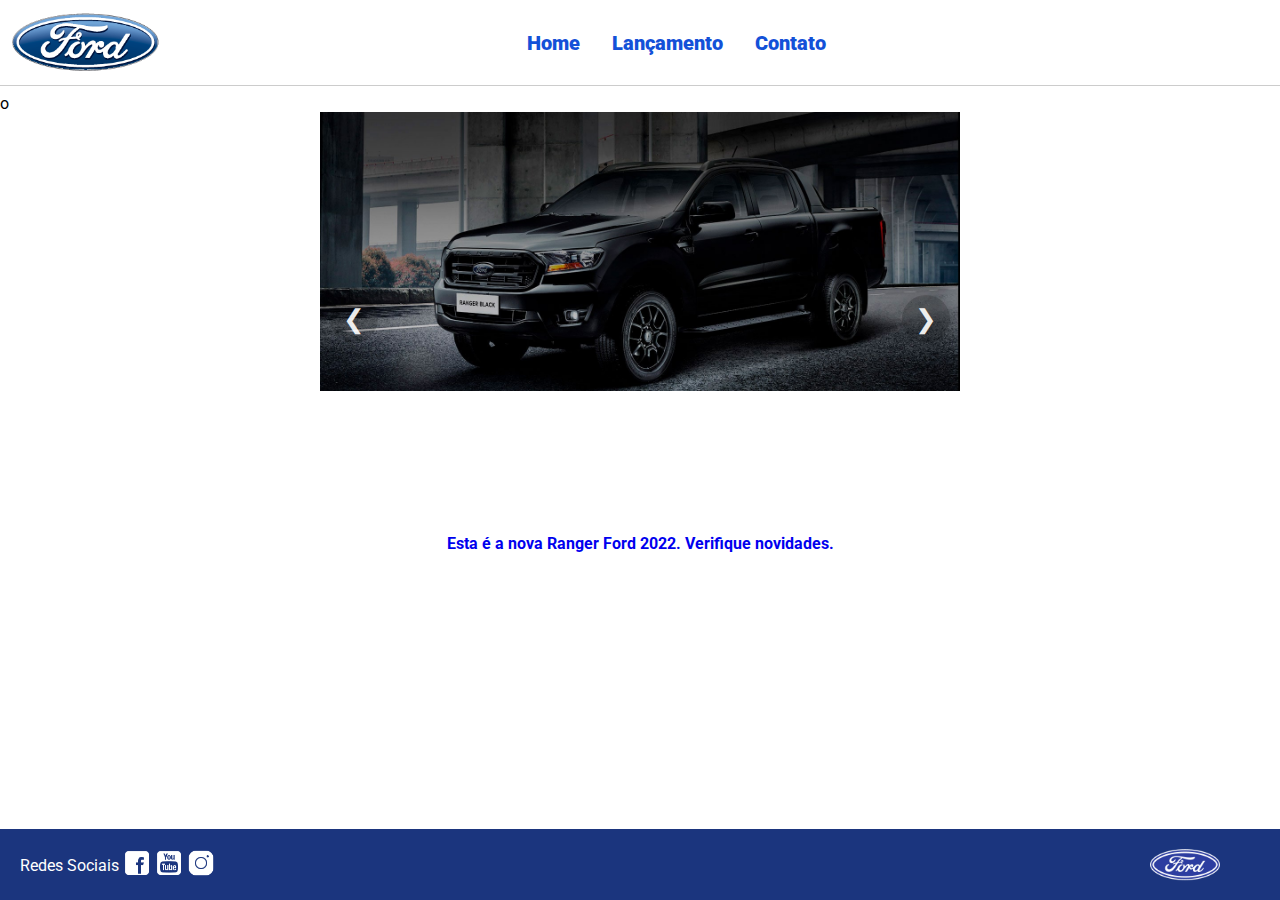
<file: index.html>
<!DOCTYPE html>
<html lang="pt-br">
<head>
    <meta charset="UTF-8">
    <meta http-equiv="X-UA-Compatible" content="IE=edge">
    <meta name="viewport" content="width=device-width, initial-scale=1.0">
    <title>Ford</title>    
    <link href="css/reset.css" rel="stylesheet">
    <link href="css/style.css" rel="stylesheet">
    <script src="js/carousel.js"></script>
</head>
<body>
    <header>       
        <div>
            <img src="img/logo-ford-256.png" width="150" class="logo" />
        </div>
        <nav>
            <ul>
                <li>
                    <a href="index.html">Home</a>
                </li>
                <li>
                    <a href="lancamento.html">Lançamento</a>
                </li>
                <li>
                    <a href="contato.html">Contato</a>
                </li>
            </ul>
        </nav>

    </header>
    <main>o
        <div id="carousel">
            <button id="prevBtn" class="carousel-btn left-btn">❮</button>
            <button id="nextBtn" class="carousel-btn right-btn">❯</button>
        </div>
        <div id="carousel-title">
        </div>
        <script>
            carouselArr.push(new Carousel("imagem_1.jpg","Esta é a nova Ranger Ford 2022. Verifique novidades.","lancamento.html"));
            carouselArr.push(new Carousel("imagem_2.jpg","Ford a nossa história","#"));
            carouselArr.push(new Carousel("imagem_3.jpg","Nova Ford Bronco Sport 2022","lancamento.html"));
            Carousel.Start(carouselArr);
        </script>
    </main>
    <footer>
        <nav id="social">
            <ul>
                <li><span class="redesociais">Redes Sociais</span></li>
                <li><a href="#" title="Facebook"><img src="img/facebook-50.png"></a></li>
                <li><a href="#" title="YouTube"><img src="img/youtube-squared-50.png"></a></li>
                <li><a href="#" title="Instagram"><img src="img/instagram-logo-50.png"></a></li>
            </ul>
        </nav>
        <div>
           <img src="img/ford-96.png" width="70"  />
        </div>
    </footer>    
</body>
</html>
</file>
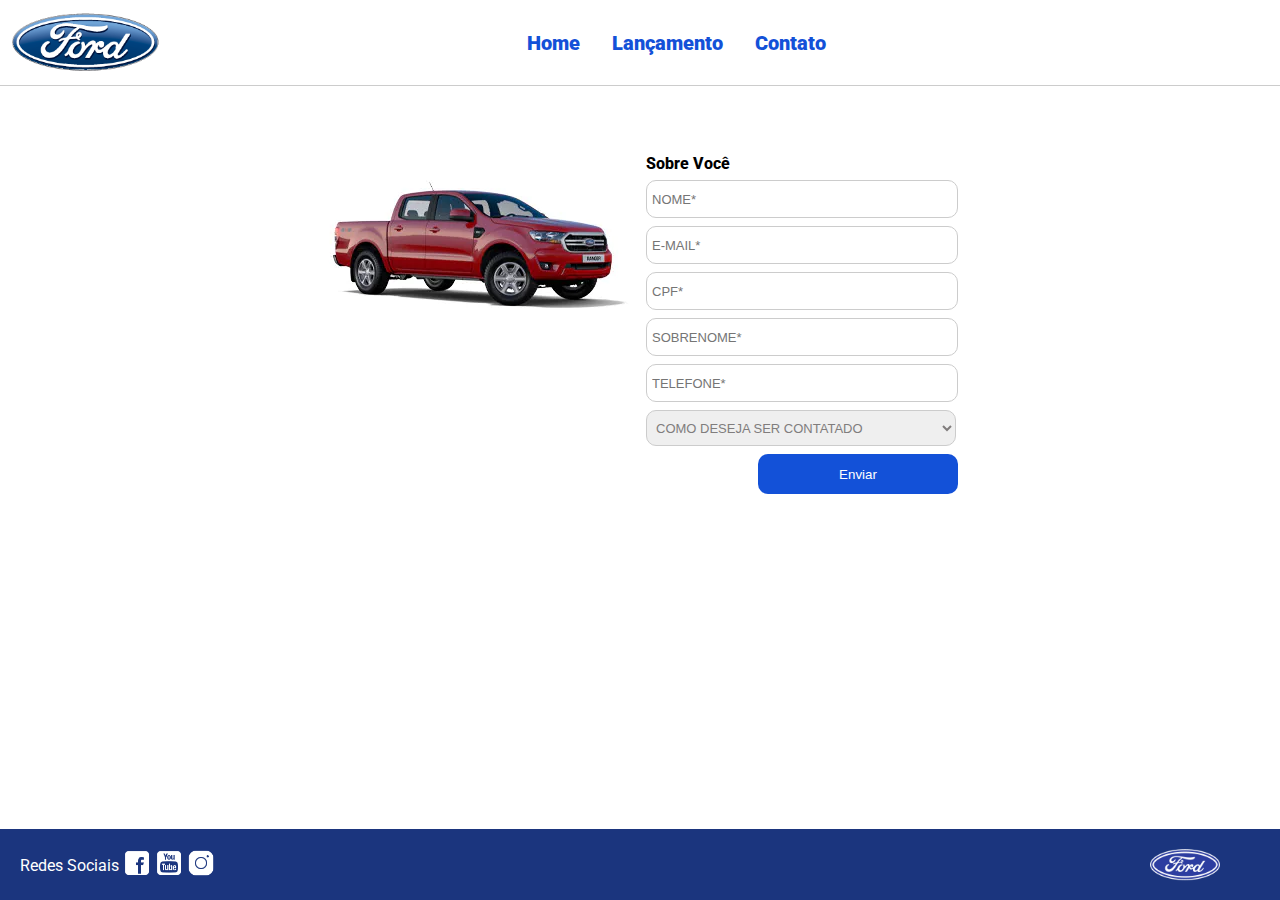
<file: contato.html>
<!DOCTYPE html>
<html lang="pt-br">
<head>
    <meta charset="UTF-8">
    <meta http-equiv="X-UA-Compatible" content="IE=edge">
    <meta name="viewport" content="width=device-width, initial-scale=1.0">
    <title>Ford</title>    
    <link href="css/reset.css" rel="stylesheet">
    <link href="css/style.css" rel="stylesheet">
    <link href="css/form.css" rel="stylesheet">
    <script src="js/form.js"></script>
</head>
<body>
    <header>       
        <div>
            <img src="img/logo-ford-256.png" width="150" class="logo" />
        </div>
        <nav>
            <ul>
                <li>
                    <a href="index.html">Home</a>
                </li>
                <li>
                    <a href="lancamento.html">Lançamento</a>
                </li>
                <li>
                    <a href="contato.html">Contato</a>
                </li>
            </ul>
        </nav>

    </header>
    <main>
        <div class="forms">
            <div>
                <img src="img/xls 2.2 diesel.jpg">
            </div>
            <div>
                <h2 class="titulo">Sobre Você</h2>
            <form onsubmit="return Post(this);">
                <input type="text" name="nome" placeholder="NOME*" class="fordform" required>
                <input type="text" name="email" placeholder="E-MAIL*" class="fordform" required>
                <input type="text" name="cpf" placeholder="CPF*" class="fordform" required>
                <input type="text" name="sobrenome" placeholder="SOBRENOME*" class="fordform" required>
                <input type="text" name="telefone" placeholder="TELEFONE*" class="fordform" required>
                <select name="contato" class="fordform" required>
                    <option selected>COMO DESEJA SER CONTATADO</option>
                    <option>TELEFONE</option>
                    <option>E-MAIL</option>
                </select>
            <button type="submit">Enviar</button>
            </form>
            </div>
        </div>
    </main>
    <footer>
        <nav id="social">
            <ul>
                <li><span class="redesociais">Redes Sociais</span></li>
                <li><a href="#" title="Facebook"><img src="img/facebook-50.png"></a></li>
                <li><a href="#" title="YouTube"><img src="img/youtube-squared-50.png"></a></li>
                <li><a href="#" title="Instagram"><img src="img/instagram-logo-50.png"></a></li>
            </ul>
        </nav>
        <div>
           <img src="img/ford-96.png" width="70"  />
        </div>
    </footer>    
</body>
</html>
</file>
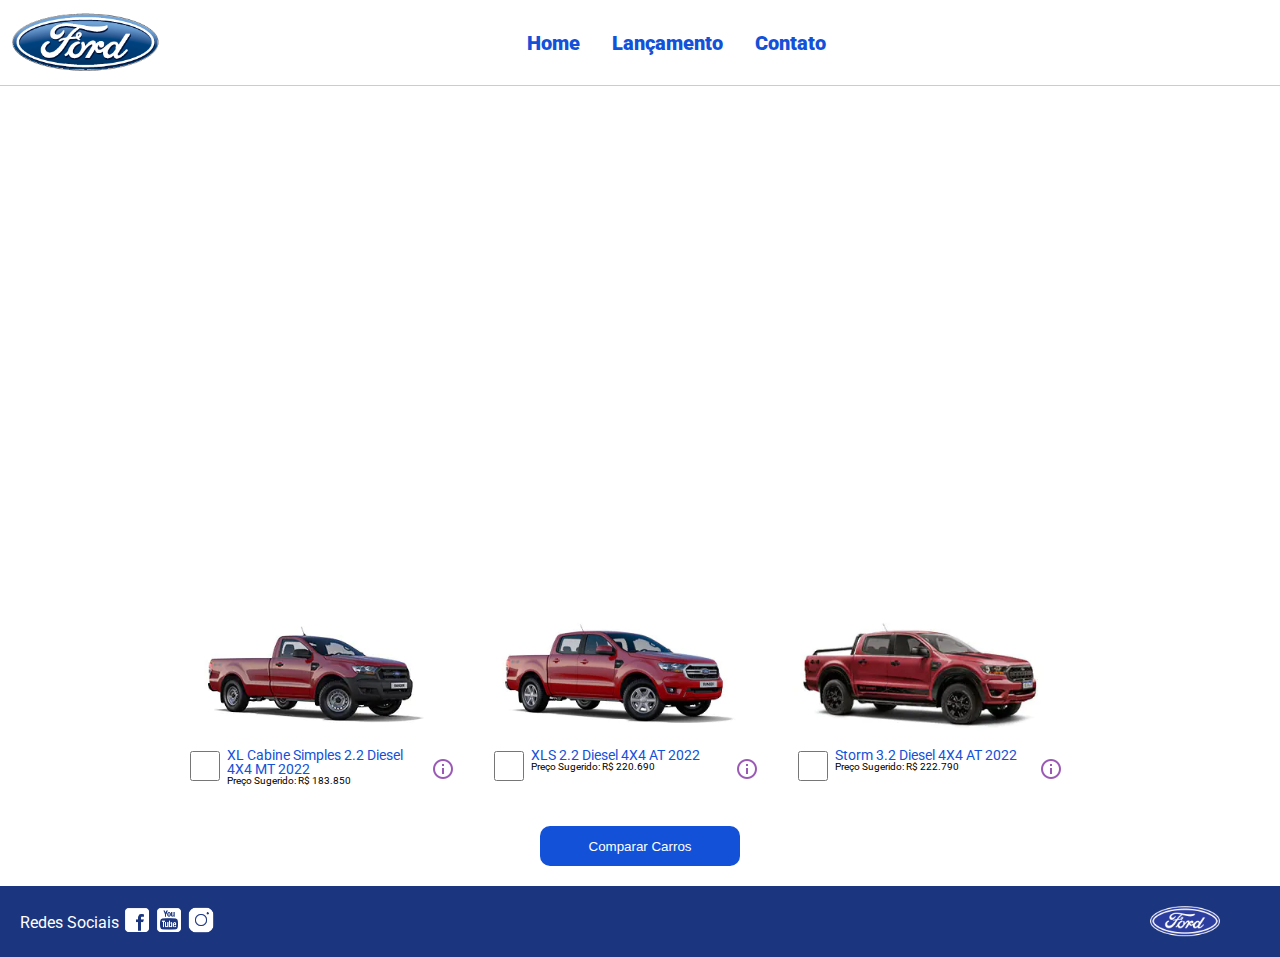
<file: lancamento.html>
<!DOCTYPE html>
<html lang="pt-br">
<head>
    <meta charset="UTF-8">
    <meta http-equiv="X-UA-Compatible" content="IE=edge">
    <meta name="viewport" content="width=device-width, initial-scale=1.0">
    <title>Ford</title>    
    <link href="css/reset.css" rel="stylesheet">
    <link href="css/style.css" rel="stylesheet">
    <link href="css/lancamento.css" rel="stylesheet">
    <script src="js/compare.js"></script>
</head>
<body>
    <header>       
        <div>
            <img src="img/logo-ford-256.png" width="150" class="logo" />
        </div>
        <nav>
            <ul>
                <li>
                    <a href="index.html">Home</a>
                </li>
                <li>
                    <a href="lancamento.html">Lançamento</a>
                </li>
                <li>
                    <a href="contato.html">Contato</a>
                </li>
            </ul>
        </nav>

    </header>
    <main>
        <div>
            <iframe style = "display: block; margin-bottom: 30px; margin-left: auto; margin-right: auto; width: 100%;
            height: 478px;" src="https://www.youtube-nocookie.com/embed/vQsryuNmsL0?controls=0&autoplay=1&modestbranding=0&loop=1&mute=1&rel=0&hd=1" title="YouTube video player" frameborder="0" allow="accelerometer; autoplay; clipboard-write; encrypted-media; gyroscope; picture-in-picture" allowfullscreen></iframe>
        </div>
        <div>
            <ul class="modelcars">
                <li> 
                    <img src="img/XL Cabine.jpg" class="photocar">
                    <div class="infocar">
                        <div>
                            <input type="checkbox" value="car1" class="checkbox" onchange="SetCarToCompare(this, new Car('XL Cabine Simples 2.2 Diesel 4X4 MT 2022', 183850, 511, 1821, 232, 1234, 2.2, 160, 1420, 'Aço Estampado 16', 'img/XL Cabine.jpg'));">
                        </div>
                        <div class="info">
                            <span class="textmodel">XL Cabine Simples 2.2 Diesel 4X4 MT 2022</span>
                            <span class="textprice">Preço Sugerido: R$ 183.850</span>
                        </div>
                        <div>
                            <img src="img/info.png">
                        </div>
                    </div>
                </li>
                <li>
                    <img src="img/xls 2.2 diesel.jpg" class="photocar">
                    <div class="infocar">
                        <div>
                            <input type="checkbox" value="car1" class="checkbox" onchange="SetCarToCompare(this, new Car('XLS 2.2 Diesel 4X4 AT 2022', 220690, 511, 1821, 232, 1076, 2.2, 160, 1180, 'Aço Estampado 16', 'img/xls 2.2 diesel.jpg'));">
                        </div>
                        <div class="info">
                            <span class="textmodel">XLS 2.2 Diesel 4X4 AT 2022</span>
                            <span class="textprice">Preço Sugerido: R$ 220.690</span>
                        </div>
                        <div>
                            <img src="img/info.png">
                        </div>
                    </div>
                </li>
                <li>
                    <img src="img/storm.jpg" class="photocar">
                    <div class="infocar">
                        <div>
                            <input type="checkbox" value="car1" class="checkbox" onchange="SetCarToCompare(this, new Car('Storm 3.2 Diesel 4X4 AT 2022', 222790, 511, 1821, 232, 1040, 3.2, 200, 1180, 'Liga Leve 17', 'img/storm.jpg'));">
                        </div>
                        <div class="info">
                            <span class="textmodel">Storm 3.2 Diesel 4X4 AT 2022</span>
                            <span class="textprice">Preço Sugerido: R$ 222.790</span>
                        </div>
                        <div>
                            <img src="img/info.png">
                        </div>
                    </div>
                </li>
            </ul>
        </div>
        <div style="text-align: center;padding-bottom: 20px;">
            <button type="button" style="height: 40px; width: 200px;" onclick="ShowCompare()">Comparar Carros</button>
        </div> 
    </main>
    <footer>
        <nav id="social">
            <ul>
                <li><span class="redesociais">Redes Sociais</span></li>
                <li><a href="#" title="Facebook"><img src="img/facebook-50.png"></a></li>
                <li><a href="#" title="YouTube"><img src="img/youtube-squared-50.png"></a></li>
                <li><a href="#" title="Instagram"><img src="img/instagram-logo-50.png"></a></li>
            </ul>
        </nav>
        <div>
           <img src="img/ford-96.png" width="70"  />
        </div>
    </footer> 
    <div id="compare">
        <table>
            <tbody>
            <tr >
            <td>&nbsp;</td>
            <td id="compare_image_0"></td>
            <td id="compare_image_1"></td>
            </tr>
            <tr >
            <td>Modelo</td>
            <td id="compare_modelo_0"></td>
            <td id="compare_modelo_1"></td>
            </tr>
            <tr >
            <td>Altura da ca&ccedil;amba (mm)</td>
            <td id="compare_alturacacamba_0"></td>
            <td id="compare_alturacacamba_1"></td>
            </tr>
            <tr >
            <td >Altura do ve&iacute;culo (mm)</td>
            <td id="compare_alturaveiculo_0"></td>
            <td id="compare_alturaveiculo_1"></td>
            </tr>
            <tr>
            <td>Altura livre do solo (mm)</td>
            <td id="compare_alturasolo_0"></td>
            <td id="compare_alturasolo_1"></td>
            </tr>
            <tr >
            <td >Capacidade de carga (Kg)</td>
            <td id="compare_capacidadecarga_0"></td>
            <td id="compare_capacidadecarga_1"></td>
            </tr>
            <tr >
            <td >Motor</td>
            <td id="compare_motor_0"></td>
            <td id="compare_motor_1"></td>
            </tr>
            <tr >
            <td >Pot&ecirc;ncia (cv)</td>
            <td id="compare_potencia_0"></td>
            <td id="compare_potencia_1"></td>
            </tr>
            <tr >
            <td >Volume de ca&ccedil;amba (L)</td>
            <td id="compare_volumecacamba_0"></td>
            <td id="compare_volumecacamba_1"></td>
            </tr>
            <tr >
            <td >Roda</td>
            <td id="compare_roda_0"></td>
            <td id="compare_roda_1"></td>
            </tr>
            <tr >
            <td >Pre&ccedil;o</td>
            <td id="compare_preco_0"></td>
            <td id="compare_preco_1"></td>
            </tr>
            </tbody>
            
        </table>
        <div style="text-align: center;padding-bottom: 20px;">
            <button type="button" style="height: 40px; width: 200px;" onclick="HideCompare()">Fechar</button>
        </div> 
    </div>   
</body>
</html>
</file>
<file: css/style.css>
@import url('https://fonts.googleapis.com/css2?family=Roboto:wght@300&display=swap');

body {
    background: #FFFFFF;
    height: 100%;
    font-family: 'Roboto', sans-serif;
}

html {
    height: 100%;
}

#carousel img{
    max-width: 100%;
    height: auto;
}

#carousel{
    text-align: center;
    height: auto;
    position: relative;
}

div#carousel {
    height: 46vh;
    width: 100%;
     max-height: 628px;
    -webkit-transition: all .3s ease-in-out;
    -moz-transition: all .3s ease-in-out;
    transition: all .3s ease-in-out;
}

.carousel-btn{
    position: absolute;
    top: 50%;
    transform: translateY(-50%);
    width: 48px;
    height: 48px;
    border-radius: 24px;
    display: flex;
    align-items: center;
    justify-content: center;
    font-size: 26px;
    cursor: pointer;
    opacity: 0.9;
}
.carousel-btn{
    background: transparent;
    border: none;
    color: #ffffff;
    z-index: 5;
}
.carousel-btn.left-btn{
    left: calc((100% - 50%) / 2 + 10px);
}
.carousel-btn.right-btn{
    right: calc((100% - 50%) / 2 + 10px);
}

.carousel-btn:hover{
    background: rgba(0,0,0,0.25);
}

.carousel-image{
    width: 50%;
    max-width: 800px;
    height: auto;
    display: block;
    margin: 0 auto;
    z-index: 1;
}

@media (max-width: 600px) {
    .carousel-image{
        width: 90%;
    }
    .carousel-btn.left-btn{
        left: 8px;
    }
    .carousel-btn.right-btn{
        right: 8px;
    }
}

.carousel-btn{
    transition: background-color 180ms ease, color 180ms ease, transform 120ms ease;
    background: rgba(0,0,0,0.18);
    color: #ffffff;
}
.carousel-btn:hover{
    background: #1351d8;
    color: #ffffff;
}

div#carousel-title a {
    text-decoration: none;
}

div#carousel-title  {
    display: block;
    text-align: center;
    margin-top: 10px;
    margin-bottom: 10px;
    font-weight: bold;
}

header ul {
    text-align: center;
    margin-left: auto;
    margin-right: auto;
    display: block;
}

ul {
	display: inline-block;
}

header {
    background: #FFFFFF;
    border-bottom: 1px solid #ccc;
    margin-bottom: 10px;
    padding: 10px;
}

header div {
    display: inline;
    vertical-align: middle;
}

header nav {
    display: inline-block;
    vertical-align: middle;
    width: 80vw;
}

header nav a {
    color: #1351d8;
    font-size: 20px;
    text-decoration: none;
    font-weight: 900;
    margin-left: 14px;
    margin-right: 14px;
}

header nav a:hover {
    color: #1b357e;
    text-decoration: none;
    font-weight: 900;
}

nav li {
    display: inline;
    list-style: none;
}

main {
    min-height: calc(100% - 167px);
}

nav#social {
    display: inline;
    width: 80%;
}

nav#social ul img {
    width: 28px;
}

span.redesociais {
    color: #ffffff;
    vertical-align: super;
}

footer {
    background: #1B357E;
    padding: 20px;
}

footer div {
    display: inline;
    float: right;   
    margin-right: 40px;
}

button:hover {
    background: #1b357e;
}

button {
    background: #1351d8;
    color: #fff;
    border: 0px;
    border-radius: 10px;
}
</file>
<file: css/form.css>
.fordform {
    display: block;
    width: 300px;
    border: 1px solid #cccccc;
    border-radius: 10px;
    height: 26px;
    margin: 8px;
    font-size: 13px;
    padding: 5px;
}

select.fordform {
    width: 310px;
    height: 36px;
    color: #807d7d;
}

input:focus-visible {
    outline: none;
}

select:focus-visible {
    outline: none;
}

main div {
    display: inline-block;
    vertical-align: top;
    text-align: left;
    padding-top: 30px;
    padding-bottom: 30px;
}

.forms {
    display: block;
    text-align: center;
}

h2 {
    text-align: left;
    font-weight: 800;
}


button {
    width: 200px;
    height: 40px;
    margin-right: 8px;
    float: right;
    transition: all 0.4s ease-in-out; /*Coloquei para deixar a transição melhor, estava rapido de mais*/
}

/*Estilizei o botão*/

button:hover {
    background: #1b357e; 
    transform: scale(1.05);
    cursor: pointer;
}

.titulo {
    margin-left: 8px;
}
</file>
<file: css/lancamento.css>
ul.modelcars {
    display: block;
    text-align: center;
    margin-bottom: 40px;
}

ul.modelcars li {
    display: inline-block;
    text-align: left;
    width: 300px;
    vertical-align: top;
}

img.photocar {
    display: block;
    width: 250px;
}

.checkbox {
    width: 30px;
    height: 30px;
    border: 1px solid #1b357e;
    cursor: pointer; /*Estilizei o cursor*/
}

.infocar div {
    display: inline-block;
}

.info {
    width: 200px;
    vertical-align: top;
}

.textmodel {
    display: block;
    text-align: left;
    font-size: 14px;
    color: #1351d8;
    
}

.textprice {
    display: block;
    text-align: left;
    font-size: 10px;
}

table {
    border-collapse: collapse;
    width: 80%;
    margin-left: auto;
    margin-right: auto;
    margin-top: 2vh;
    margin-bottom: 10px;
  }
  
  th, td {
    text-align: left;
    padding: 8px;
  }

  td:nth-child(1) {  
    font-weight: 700;
    width: 40%;
  }

  tr:nth-child(even) {background-color: #f2f2f2;}

div#compare {
    position: absolute;
    display: none;
    width: 50vw;
    max-width: 800px;
    min-width: 400px;
    height: 80vh;
    max-height: 700px;
    min-height: 350px;
    background: #fff;
    top: calc(100vh - 80%);
    left: 25vw;
    border-radius: 10px;
    padding: 10px;
    -webkit-box-shadow: 1px 1px 6px 0px rgb(0 0 0 / 34%);
    box-shadow: 1px 1px 6px 0px rgb(0 0 0 / 34%);
}

/*Estilizei o botão*/

button {
    cursor: pointer;
    transition: all 0.4s ease-in-out;
}

button:hover {
    transform: scale(1.05);
}
</file>
